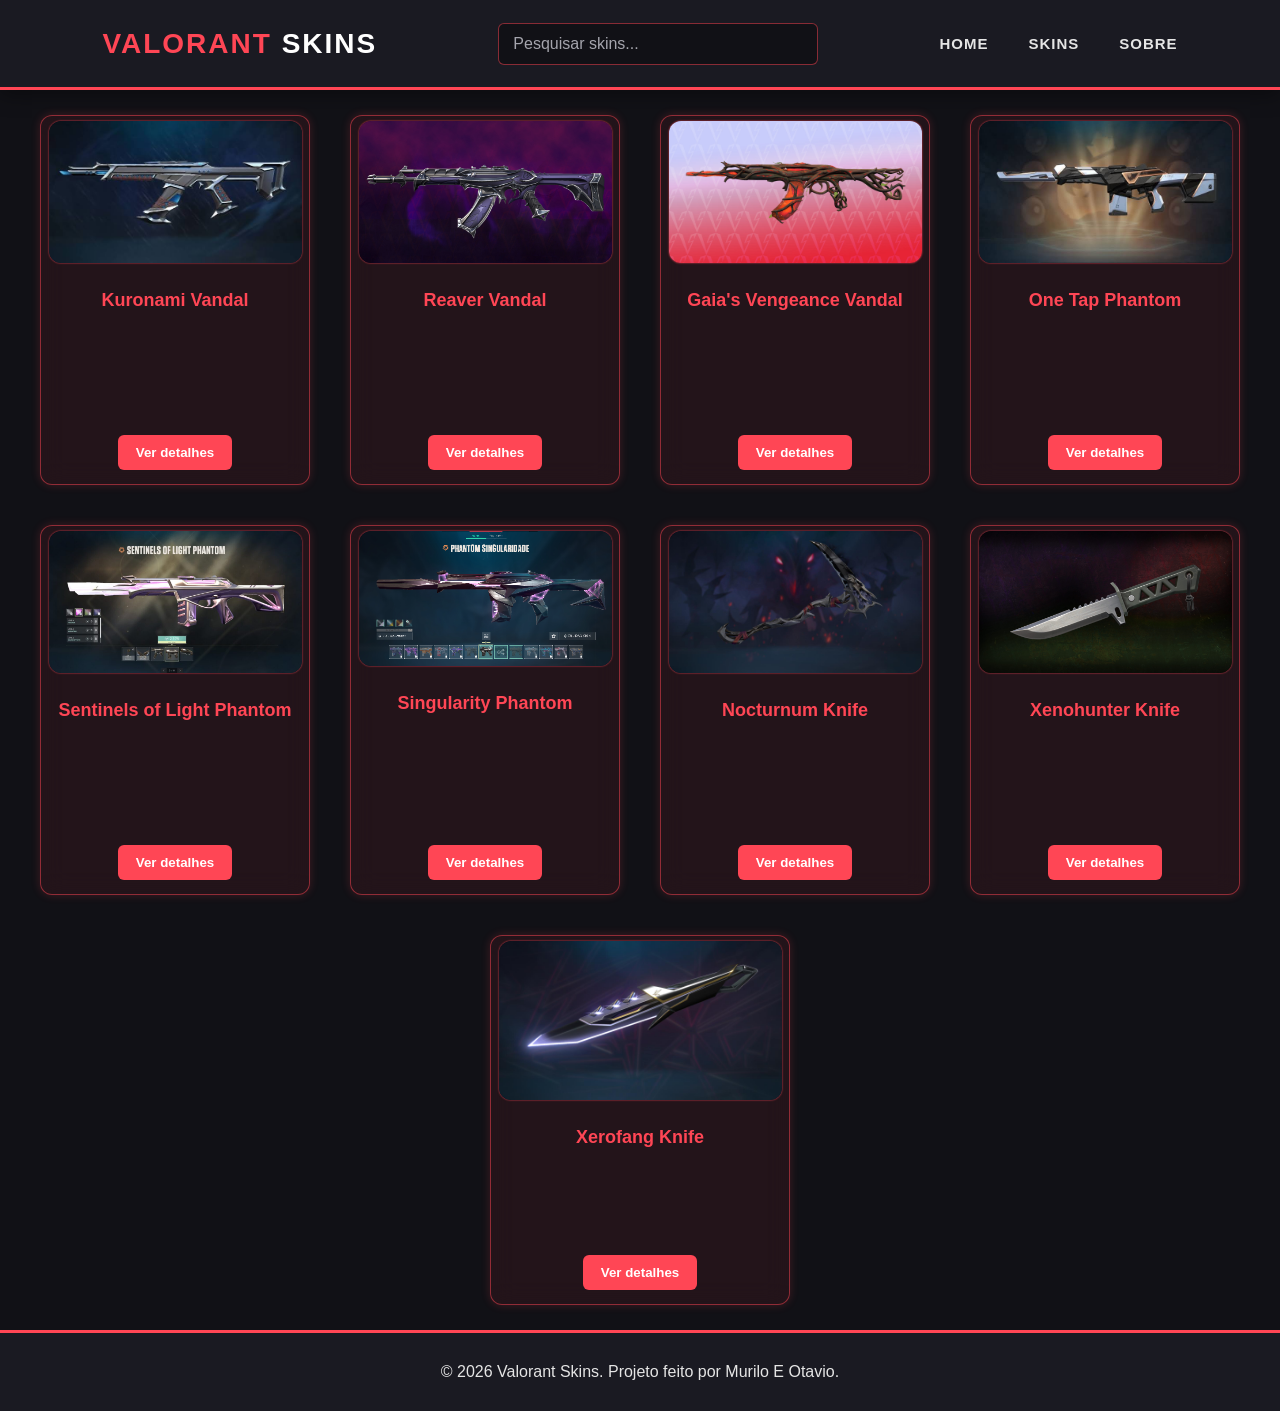
<file: index.html>
<!DOCTYPE html>
<html lang="pt-br">
<head>
    <meta charset="UTF-8">
    <meta name="viewport" content="width=device-width, initial-scale=1.0">
    <title>Valorant Skins</title>
    <link rel="stylesheet" href="styles/style.css">
</head>
<body id="home">
    <header>
            <a href="#home" class="logo">VALORANT <span>SKINS</span></a>

        <input
            class="skin-search"
            id="skin-search"
            type="search"
            placeholder="Pesquisar skins..."
            aria-label="Pesquisar skins pelo identificador"
        >

        <nav class="navbar">
            <a href="#home">Home</a>
            <a href="#skins">Skins</a>
            <a href="pages/sobre.html">Sobre</a>
        </nav>
    </header>
    
    <main>
        <p class="search-status" id="search-status" role="status" hidden>Nenhum card encontrado para essa pesquisa.</p>
        <div class="card" id="kuronamiVandal">
            <div class="foto">
                <img src="images/kuronami.jpg" alt="kuronami vandal">
            </div>
            <h3>Kuronami Vandal</h3>
            <button class="modal-trigger" type="button" data-modal="modal-kuronami">Ver detalhes</button>
        </div>
        <div class="card" id="reaverVandal">
            <div class="foto">
                <img src="images/reaver.jpg" alt="reaver vandal">
            </div>
            <h3>Reaver Vandal</h3>
            <button class="modal-trigger" type="button" data-modal="modal-reaver">Ver detalhes</button>
        </div>
        <div class="card" id="gaiaVandal">
            <div class="foto">
                <img src="images/gaia.jpg" alt="gaia vandal">
            </div>
            <h3>Gaia's Vengeance Vandal</h3>
            <button class="modal-trigger" type="button" data-modal="modal-gaia">Ver detalhes</button>
        </div>
        <div class="card" id="ontapPhanton">
            <div class="foto">
                <img src="images/onetapP.jpg" alt="onetap phanton">
            </div>
            <h3>One Tap Phantom</h3>
            <button class="modal-trigger" type="button" data-modal="modal-onetap">Ver detalhes</button>
        </div>
        <div class="card" id="sentinelaPhanton">
            <div class="foto">
                <img src="images/sentinelaP.jpg" alt="sentinela phanton">
            </div>
            <h3>Sentinels of Light Phantom</h3>
            <button class="modal-trigger" type="button" data-modal="modal-sentinels">Ver detalhes</button>
        </div>
        <div class="card" id="singularidadePhanton">
            <div class="foto">
                <img src="images/singularidadeP.png" alt="singularidade phanton">
            </div>
            <h3>Singularity Phantom</h3>
            <button class="modal-trigger" type="button" data-modal="modal-singularity">Ver detalhes</button>
        </div>
        <div class="card" id="nocturnumFaca">
            <div class="foto">
                <img src="images/nocturnum.jpg" alt="nocturnum faca">
            </div>
            <h3>Nocturnum Knife</h3>
            <button class="modal-trigger" type="button" data-modal="modal-nocturnum">Ver detalhes</button>
        </div>
        <div class="card" id="xenohunterFaca">
            <div class="foto">
                <img src="images/xenohunter.jpg" alt="xenohunter faca">
            </div>
            <h3>Xenohunter Knife</h3>
            <button class="modal-trigger" type="button" data-modal="modal-xenohunter">Ver detalhes</button>
        </div>
        <div class="card" id="xerofangFaca">
            <div class="foto">
                <img src="images/xerofang.jpg" alt="xerofang faca">
            </div>
            <h3>Xerofang Knife</h3>
            <button class="modal-trigger" type="button" data-modal="modal-xerofang">Ver detalhes</button>
        </div>

    </main>

    <dialog class="skin-modal" id="modal-kuronami" aria-labelledby="titulo-kuronami">
        <h2 id="titulo-kuronami">Kuronami Vandal</h2>
        <p>Uma Vandal de visual inspirado em água e tempestades, com acabamento fluido e efeitos visuais marcantes ao disparar.</p>
        <form method="dialog"><button class="modal-close">Fechar</button></form>
    </dialog>
    <dialog class="skin-modal" id="modal-reaver" aria-labelledby="titulo-reaver">
        <h2 id="titulo-reaver">Reaver Vandal</h2>
        <p>Com estética sombria e detalhes arcanos, a Reaver Vandal transforma cada eliminação em uma experiência cheia de personalidade.</p>
        <form method="dialog"><button class="modal-close">Fechar</button></form>
    </dialog>
    <dialog class="skin-modal" id="modal-gaia" aria-labelledby="titulo-gaia">
        <h2 id="titulo-gaia">Gaia's Vengeance Vandal</h2>
        <p>Inspirada na natureza, combina madeira, raízes e energia mística em uma aparência orgânica para a Vandal.</p>
        <form method="dialog"><button class="modal-close">Fechar</button></form>
    </dialog>
    <dialog class="skin-modal" id="modal-onetap" aria-labelledby="titulo-onetap">
        <h2 id="titulo-onetap">One Tap Phantom</h2>
        <p>Uma Phantom de visual moderno e vibrante, feita para quem gosta de destacar sua precisão e estilo durante as partidas.</p>
        <form method="dialog"><button class="modal-close">Fechar</button></form>
    </dialog>
    <dialog class="skin-modal" id="modal-sentinels" aria-labelledby="titulo-sentinels">
        <h2 id="titulo-sentinels">Sentinels of Light Phantom</h2>
        <p>Com tema de luz e ornamentos elegantes, esta Phantom traz uma presença heroica e efeitos especiais para o combate.</p>
        <form method="dialog"><button class="modal-close">Fechar</button></form>
    </dialog>
    <dialog class="skin-modal" id="modal-singularity" aria-labelledby="titulo-singularity">
        <h2 id="titulo-singularity">Singularity Phantom</h2>
        <p>Seu design futurista remete a um buraco negro, com formas geométricas e efeitos visuais de ficção científica.</p>
        <form method="dialog"><button class="modal-close">Fechar</button></form>
    </dialog>
    <dialog class="skin-modal" id="modal-nocturnum" aria-labelledby="titulo-nocturnum">
        <h2 id="titulo-nocturnum">Nocturnum Knife</h2>
        <p>Uma faca de aparência sombria e sobrenatural, com linhas dramáticas que combinam com uma coleção de temática noturna.</p>
        <form method="dialog"><button class="modal-close">Fechar</button></form>
    </dialog>
    <dialog class="skin-modal" id="modal-xenohunter" aria-labelledby="titulo-xenohunter">
        <h2 id="titulo-xenohunter">Xenohunter Knife</h2>
        <p>De visual tático e futurista, a Xenohunter parece uma ferramenta especializada para rastrear alvos em território desconhecido.</p>
        <form method="dialog"><button class="modal-close">Fechar</button></form>
    </dialog>
    <dialog class="skin-modal" id="modal-xerofang" aria-labelledby="titulo-xerofang">
        <h2 id="titulo-xerofang">Xerofang Knife</h2>
        <p>Com acabamento angular e detalhes inspirados em presas, esta faca aposta em um estilo agressivo e marcante.</p>
        <form method="dialog"><button class="modal-close">Fechar</button></form>
    </dialog>
    
    <footer>

        <p>
            © 2026 Valorant Skins. Projeto feito por Murilo E Otavio.
        </p>
    </footer>
    <script src="scripts/script.js"></script>
</body>
</html>
</file>
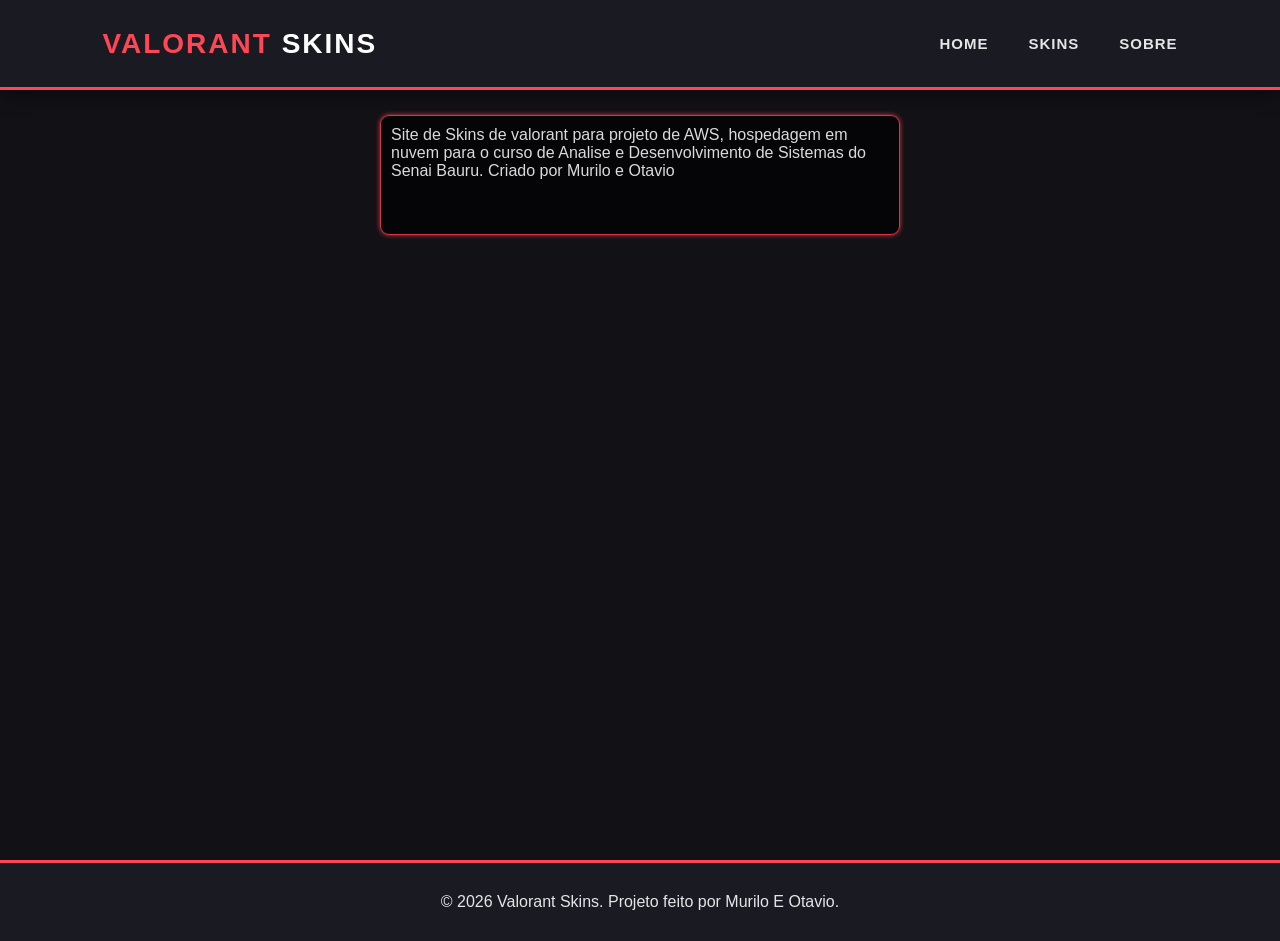
<file: pages/sobre.html>
<!DOCTYPE html>
<html lang="pt-br">
<head>
    <meta charset="UTF-8">
    <meta name="viewport" content="width=device-width, initial-scale=1.0">
    <title>Valorant Skins</title>
    <link rel="stylesheet" href="/styles/style.css">
</head>
<body>
 <header>
            <a href="/index.html" class="logo">VALORANT <span>SKINS</span></a>


        <nav class="navbar">
            <a href="/index.html">Home</a>
            <a href="/index.html">Skins</a>
            <a href="pages/sobre.html">Sobre</a>
        </nav>
    </header>
    
    <main>
        <div class="sobre">
            <p>Site de Skins de valorant para projeto de AWS, hospedagem em nuvem para o curso de Analise e Desenvolvimento de Sistemas do Senai Bauru. Criado por Murilo e Otavio</p>
        </div>

    </main>
    
    <footer>
        <p>
            © 2026 Valorant Skins. Projeto feito por Murilo E Otavio.
        </p>
    </footer>
</body>
</html>
</file>
<file: styles/style.css>
* {
    margin: 0;
    padding: 0;
    box-sizing: border-box;
}

body {
    background-color: #111116;
    font-family: Arial, Helvetica, sans-serif;
}

header {
    width: 100%;
    height: 90px;
    padding: 0 8%;
    gap: 24px;
    
    display: flex;
    align-items: center;
    justify-content: space-between;

    background-color: #1a1a22;
    border-bottom: 3px solid #ff4655;
    box-shadow: 0 4px 20px rgba(0, 0, 0, 0.4);
}

.skin-search {
    width: min(100%, 320px);
    padding: 11px 14px;
    color: #e5e5e5;
    background-color: #111116;
    border: 1px solid rgba(255, 70, 85, 0.5);
    border-radius: 6px;
    font: inherit;
}

.skin-search::placeholder {
    color: #a5a5ad;
}

.skin-search:focus {
    outline: 2px solid #ff4655;
    outline-offset: 2px;
}


.logo {
    color: #ff4655;
    font-size: 28px;
    font-weight: 900;
    letter-spacing: 2px;
    text-decoration: none;
    text-transform: uppercase;
}

.logo span {
    color: #ffffff;
}

.navbar {
    display: flex;
    align-items: center;
    gap: 40px;
}

.navbar a {
    position: relative;
    color: #e5e5e5;
    font-size: 15px;
    font-weight: bold;
    text-transform: uppercase;
    text-decoration: none;
    letter-spacing: 1px;
    transition: color 0.3s ease;
    &:hover{
            color: #ff4655;
    }
}

.navbar a::after {
    content: "";
    position: absolute;
    left: 0;
    bottom: -8px;

    width: 0;
    height: 2px;
    background-color: #ff4655;

    transition: width 0.3s ease;
}

.navbar a:hover::after {
    width: 100%;
}


main {
    width: calc(100% - 50px);
    max-width: 1200px;
    min-height: 80vh;
    display: flex;
    flex-wrap: wrap;
    justify-content: center;
    gap: 40px;
    margin: 25px auto;
    justify-self: center;

    --hCard: 370px;

    .card {
        flex: 1 1 260px;
        max-width: 300px;
        height: var(--hCard);
        display: flex;
        flex-direction: column;
        align-items: center;
        background: rgba(255, 70, 85, 0.08);
        backdrop-filter: blur(12px);
        -webkit-backdrop-filter: blur(12px);
        border: 1px solid rgba(255, 70, 85, 0.5);
        border-radius: 12px;
        box-shadow: 0 0 10px rgba(255, 70, 85, 0.2);
        justify-items: center;
        color: #ff4655;
        transition: 0.3s ease-out;
        &:hover{
            transform: scale(1.05);
        }
    }

    .card[hidden] {
        display: none;
    }

    .card h3 {
        min-height: 2.4em;
        margin: 12px 8px 8px;
        display: flex;
        align-items: center;
        text-align: center;
        font-size: 18px;
    }

    .modal-trigger {
        margin-top: auto;
        margin-bottom: 14px;
    }

    .foto{
        margin: 5px 0 0 0;
        width: calc(100% - 15px);

        img{
            width: 100%;
            border-radius: 12px;
            box-shadow: #ff4655 0 0 2px;
        }
    }
}

.modal-trigger,
.modal-close {
    padding: 10px 18px;
    color: #ffffff;
    font-weight: bold;
    background-color: #ff4655;
    border: 0;
    border-radius: 6px;
    cursor: pointer;
    transition: background-color 0.2s ease;

    &:hover {
        background-color: #d93645;
    }
}

.search-status {
    flex-basis: 100%;
    color: #e5e5e5;
    text-align: center;
}

.skin-modal {
    width: min(90%, 460px);
    margin: auto;
    padding: 28px;
    color: #e5e5e5;
    background-color: #1a1a22;
    border: 1px solid rgba(255, 70, 85, 0.7);
    border-radius: 12px;
    box-shadow: 0 0 24px rgba(0, 0, 0, 0.6);

    h2 {
        margin-bottom: 14px;
        color: #ff4655;
    }

    p {
        line-height: 1.6;
    }

    form {
        margin-top: 22px;
        text-align: right;
    }
}

.skin-modal::backdrop {
    background-color: rgba(0, 0, 0, 0.75);
}


footer {
    width: 100%;
    padding: 30px 8%;
    background-color: #1a1a22;
    border-top: 3px solid #ff4655;
    position:relative;
    bottom: 0;

    display: flex;
    flex-direction: column;
    align-items: center;
    gap: 20px;

    p{
        color: #e5e5e5;
    }
}

.sobre{
    width: 520px;
    height: 120px;
    background-color: hsla(0, 0%, 0%, 0.7);
    color: #dadada;
    padding: 10px;
    border: #d93645 solid 1px;
    border-radius: 9px;
    box-shadow: #d93645 0 0 5px;

    
}

@media (max-width: 600px) {
    header {
        height: auto;
        min-height: 90px;
        padding: 20px 5%;
        flex-wrap: wrap;
        justify-content: center;
        row-gap: 18px;
    }

    .skin-search {
        order: 3;
        flex-basis: 100%;
        flex-direction: column;
        gap: 22px;
    }

    .logo {
        font-size: 24px;
    }

    .navbar {
        gap: 25px;
    }

    .navbar a {
        font-size: 13px;
    }

}
</file>
